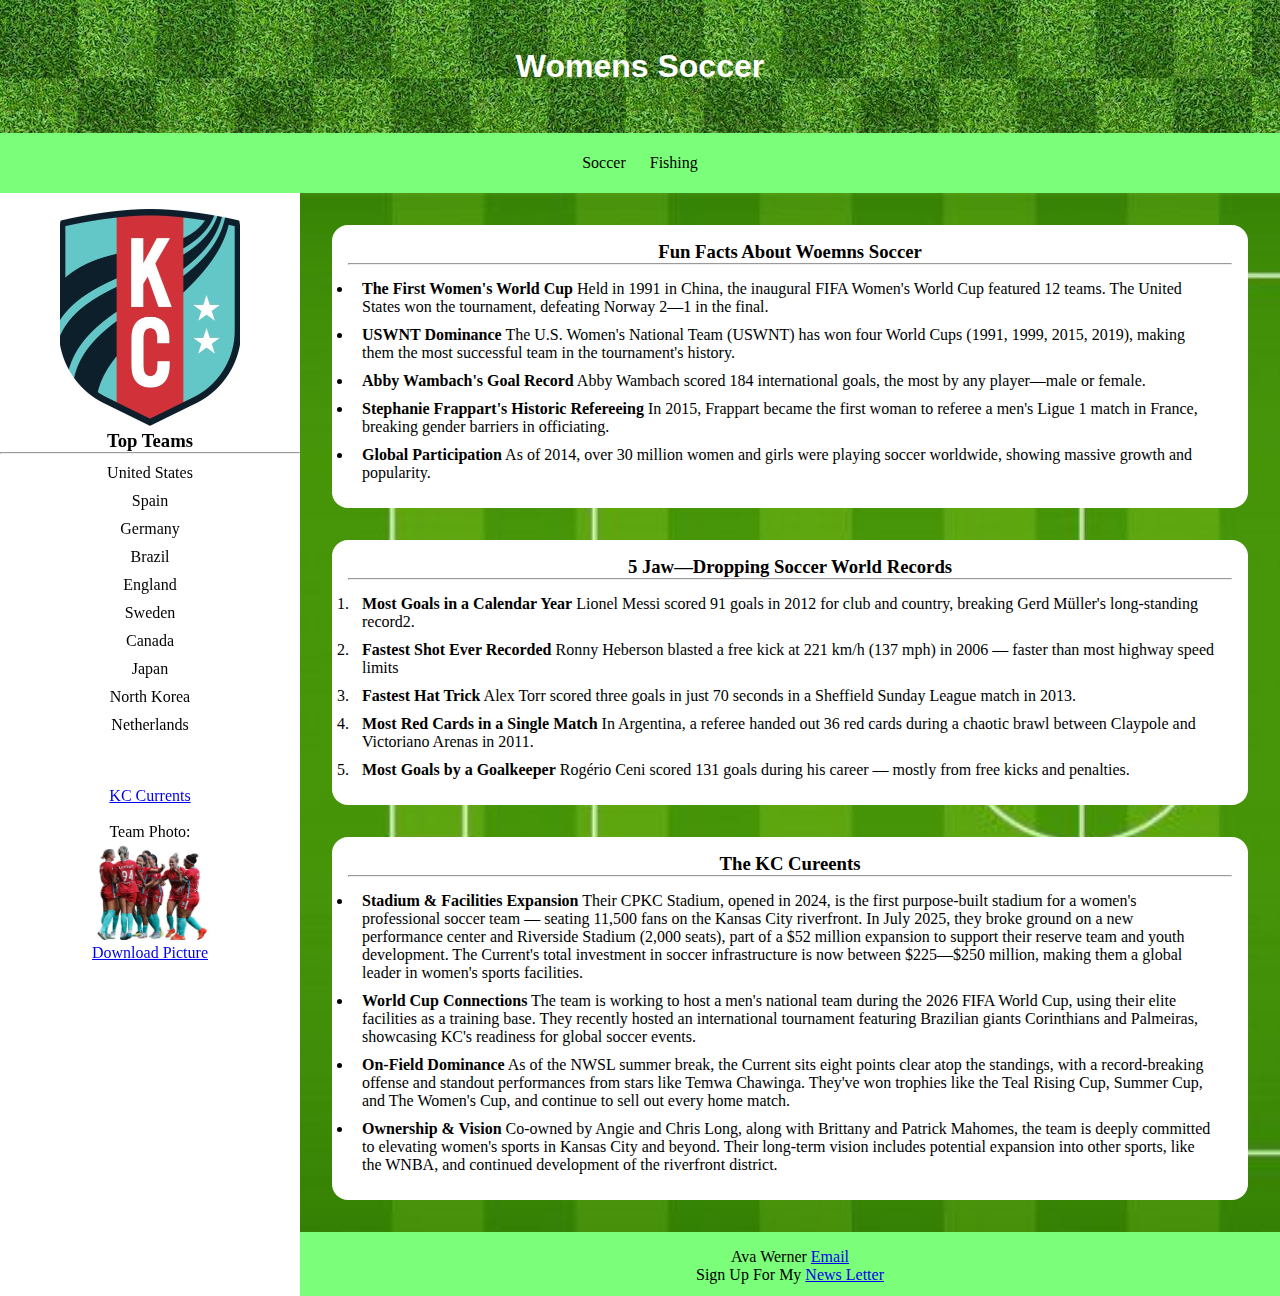
<file: index.html>
<!DOCTYPE html>
<!--Ava Werner 7/18/25-->
<!--Soccer Page-->
<html lang="en">
    <head>
        <meta charset="UTF-8">
        <title>Womens Soccer</title>
        <link rel="stylesheet" href="soccerStyle.css">
        <meta name="viewport" content="width=device-width, initial-scale=1.0">
    </head>
   <body>
    <!--Main head-->
    <header>
        <h1>Womens Soccer</h1>
    </header>
    <!--Nav bar-->
    <nav>
        <ul id="navul">
            <li><a href="index.html">Soccer</a></li>
            <li><a href="fishing.html">Fishing</a></li>
        </ul>
    </nav>
    <!--section on the left--> 
    <aside>
        <img src="soccerKC.jfif" alt="KC Currents" class="img-fluid">
        <h3>Top Teams</h3>
        <hr>
        <ul id="asideList">
            <li>United States</li>
            <li>Spain</li>
            <li>Germany</li>
            <li>Brazil</li>
            <li>England</li>
            <li>Sweden</li>
            <li>Canada</li>
            <li>Japan</li>
            <li>North Korea</li>
            <li>Netherlands</li>
        </ul>
        <section>
            <p>
                <a href="https://www.kansascitycurrent.com/">KC Currents</a>
                <br><br>
                Team Photo: <br>
                <img src="CurrentTeamPhoto.jfif" alt="KC Currents" class="img-fluid" id="Currents"> <br>
                <a href="CurrentTeamPhoto.jfif" download>Download Picture</a>
            </p>
        </section>
    </aside>
    <!--Main section-->
    <main>
       <section id="sec1">
        <h3>Fun Facts About Woemns Soccer</h3>
        <hr>
        <ul>
            <li>
                <b>The First Women's World Cup</b> 
                Held in 1991 in China, the inaugural FIFA Women&apos;s World Cup featured 12 teams.
                The United States won the tournament, defeating Norway 2&mdash;1 in the final.
            </li>
            <li>
                <b>USWNT Dominance</b>
                The U.S. Women&apos;s National Team (USWNT) has won four World Cups 
                (1991, 1999, 2015, 2019), making them the most successful team 
                in the tournament&apos;s history.
            </li>
            <li>
                <b>Abby Wambach&apos;s Goal Record</b>
                Abby Wambach scored 184 international 
                goals, the most by any player—male or female.
            </li>
            <li>
                <b>Stephanie Frappart&apos;s Historic Refereeing</b>
                In 2015, Frappart became the first woman to referee a 
                men&apos;s Ligue 1 match in France, breaking gender barriers 
                in officiating.
            </li>
            <li>
                <b>Global Participation</b>
                As of 2014, over 30 million women and girls were 
                playing soccer worldwide, showing massive growth 
                and popularity.
            </li>
        </ul>
       </section>
       <section id="sec2">
        <h3>5 Jaw&mdash;Dropping Soccer World Records</h3>
        <hr>
        <ol>
            <li>
                <b>Most Goals in a Calendar Year</b>
                Lionel Messi scored 91 goals in 2012 for club and country,
                breaking Gerd Müller&apos;s long-standing record2.
            </li>
            <li>
                <b>Fastest Shot Ever Recorded</b>
                Ronny Heberson blasted a free kick at 221 km/h (137 mph) 
                in 2006 — faster than most highway speed limits
            </li>
            <li>
                <b>Fastest Hat Trick</b>
                Alex Torr scored three goals
                in just 70 seconds in a Sheffield Sunday League match in 2013.
            </li>
            <li>
                <b>Most Red Cards in a Single Match</b>
                In Argentina, a referee handed out 36 red cards during a 
                chaotic brawl between Claypole and Victoriano Arenas in 2011.
            </li>
            <li>
                <b>Most Goals by a Goalkeeper</b>
                Rogério Ceni scored 131 goals during 
                his career — mostly from free kicks and penalties.
            </li>
        </ol>
       </section>
       <section id="sec3">
        <h3>The KC Cureents</h3>
        <hr>
        <ul>
            <li>
                <b>Stadium & Facilities Expansion</b>
                Their CPKC Stadium, opened in 2024, is the first purpose-built 
                stadium for a women&apos;s professional soccer team — seating 11,500 
                fans on the Kansas City riverfront. In July 2025, they broke 
                ground on a new performance center and Riverside Stadium 
                (2,000 seats), part of a $52 million expansion to support their 
                reserve team and youth development. The Current&apos;s total investment 
                in soccer infrastructure is now between $225&mdash;$250 million, making 
                them a global leader in women&apos;s sports facilities.
            </li>
            <li>
                <b>World Cup Connections</b>
                The team is working to host a men&apos;s national team during the 2026 
                FIFA World Cup, using their elite facilities as a training base. 
                They recently hosted an international tournament featuring 
                Brazilian giants Corinthians and Palmeiras, showcasing KC&apos;s 
                readiness for global soccer events.
            </li>
            <li>
                <b>On-Field Dominance</b>
                As of the NWSL summer break, the Current sits eight points clear 
                atop the standings, with a record-breaking offense and standout 
                performances from stars like Temwa Chawinga. They&apos;ve won trophies 
                like the Teal Rising Cup, Summer Cup, and The Women&apos;s Cup, and 
                continue to sell out every home match.
            </li>
            <li>
                <b>Ownership & Vision</b>
                Co-owned by Angie and Chris Long, along with Brittany and Patrick 
                Mahomes, the team is deeply committed to elevating women&apos;s sports 
                in Kansas City and beyond. Their long-term vision includes 
                potential expansion into other sports, like the WNBA, and 
                continued development of the riverfront district.
            </li>
        </ul>
       </section>
    </main>
    <!--footer-->
    <footer>
        <p>Ava Werner <a href="mailto:awerner8@stumail.jccc.edu">Email</a></p>
        <p>Sign Up For My <a href="form.html">News Letter</a></p>
    </footer>
   </body>
</html>
</file>
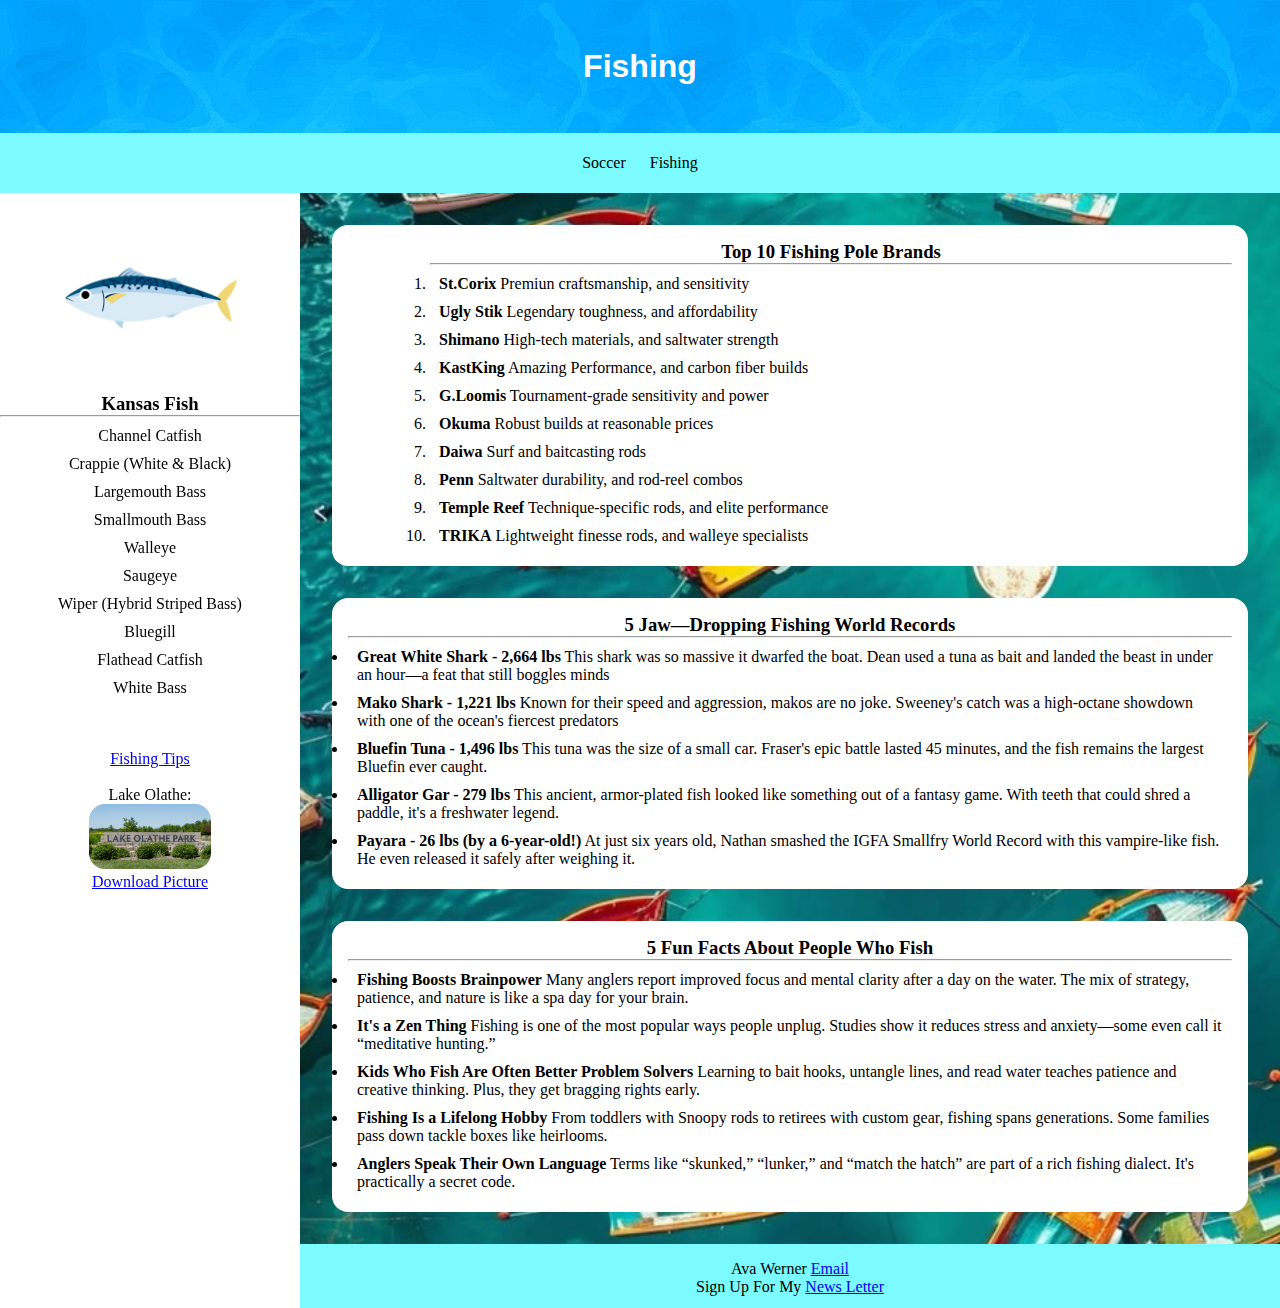
<file: fishing.html>
<!DOCTYPE html>
<!--Ava Werner 7/18/25-->
<!--Fishing Page-->
<html lang="en">
    <head>
        <meta charset="UTF-8">
        <title>Fishing</title>
        <link rel="stylesheet" href="fishingstyles.css">
        <meta name="viewport" content="width=device-width, initial-scale=1.0">
    </head>
   <body>
    <!--Main head-->
    <header>
        <h1>Fishing</h1>
    </header>
    <!--Nav bar-->
    <nav>
        <ul id="navul">
            <li><a href="index.html">Soccer</a></li>
            <li><a href="fishing.html">Fishing</a></li>

        </ul>
    </nav>
    <!--section on the left--> 
    <aside>
        <img src="div2Fish.jfif" alt="Fish" class="img-fluid">
        <h3>Kansas Fish</h3>
        <hr>
        <ul id="asideList">
            <li>Channel Catfish</li>
            <li>Crappie (White &amp; Black)</li>
            <li>Largemouth Bass</li>
            <li>Smallmouth Bass</li>
            <li>Walleye</li>
            <li>Saugeye</li>
            <li>Wiper (Hybrid Striped Bass)</li>
            <li>Bluegill</li>
            <li>Flathead Catfish</li>
            <li>White Bass</li>
        </ul>
        <section>
            <p>
                <a href="https://flyfishfinder.com/state/kansas/">Fishing Tips</a>
                <br><br>
                Lake Olathe: <br>
                <img src="lakeOlathe.png" alt="Lake Olathe" class="img-fluid" id="LakeOlathe"> <br>
               <a href="lakeOlathe.png" download="download">Download Picture</a>
            </p>
        </section>
    </aside>
    <!--Main section-->
    <main>
       <section id="sec1">
        <h3>Top 10 Fishing Pole Brands</h3>
        <hr>
        <ol><!--1-->
            <li><b>St.Corix</b> Premiun craftsmanship, and sensitivity</li>
            <!--2-->
            <li><b>Ugly Stik</b> Legendary toughness, and affordability</li>
            <!--3-->
            <li><b>Shimano</b> High-tech materials, and saltwater strength</li>
            <!--4-->
            <li><b>KastKing</b> Amazing Performance, and carbon fiber builds</li>
            <!--5-->
            <li><b>G.Loomis</b> Tournament-grade sensitivity and power</li>
            <!--6-->
            <li><b>Okuma</b> Robust builds at reasonable prices</li>
            <!--7-->
            <li><b>Daiwa</b> Surf and baitcasting rods</li>
            <!--8-->
            <li><b>Penn</b> Saltwater durability, and rod-reel combos</li>
            <!--9-->
            <li><b>Temple Reef</b> Technique-specific rods, and elite performance</li>
            <li><b>TRIKA</b> Lightweight finesse rods, and walleye specialists</li>
        </ol>
       </section>
       <section id="sec2">
        <h3>5 Jaw&mdash;Dropping Fishing World Records</h3>
        <hr>
        <ul>
            <li>
                <b>Great White Shark - 2,664 lbs</b>
                This shark was so massive it dwarfed the boat. Dean 
                used a tuna as bait and landed the beast in under an 
                hour—a feat that still boggles minds
            </li>
            <li>
                <b>Mako Shark - 1,221 lbs</b>
                Known for their speed and aggression, makos are no joke. 
                Sweeney&apos;s catch was a high-octane showdown with one of 
                the ocean&apos;s fiercest predators
            </li>
            <li>
                <b>Bluefin Tuna - 1,496 lbs</b>
                This tuna was the size of a small car. Fraser&apos;s 
                epic battle lasted 45 minutes, and the fish remains 
                the largest Bluefin ever caught.
            </li>
            <li>
                <b>Alligator Gar - 279 lbs</b>
                This ancient, armor-plated fish looked like something 
                out of a fantasy game. With teeth that could shred a 
                paddle, it&apos;s a freshwater legend.
            </li>
            <li>
                <b>Payara - 26 lbs (by a 6-year-old!)</b>
                At just six years old, Nathan smashed the IGFA Smallfry 
                World Record with this vampire-like fish. He even 
                released it safely after weighing it.
            </li>
        </ul>
       </section>
       <section id="sec3">
        <h3>5 Fun Facts About People Who Fish</h3>
        <hr>
        <ul>
            <!--1-->
            <li>
                <b>Fishing Boosts Brainpower</b>
                Many anglers report improved focus and mental 
                clarity after a day on the water. The mix of 
                strategy, patience, and nature is like a spa 
                day for your brain.
            </li>
            <!--2-->
            <li>
                <b>It&apos;s a Zen Thing</b>
                Fishing is one of the most popular ways people unplug. 
                Studies show it reduces stress and anxiety—some even 
                call it “meditative hunting.”
            </li>
            <!--3-->
            <li>
                <b>Kids Who Fish Are Often Better Problem Solvers</b>
                Learning to bait hooks, untangle lines, and read water 
                teaches patience and creative thinking. Plus, they get 
                 bragging rights early.
            </li>
            <!--4-->
            <li>
                <b>Fishing Is a Lifelong Hobby</b>
                From toddlers with Snoopy rods to retirees with custom gear, 
                fishing spans generations. Some families pass down tackle 
                boxes like heirlooms.
            </li>
            <!--5-->
            <li>
                <b>Anglers Speak Their Own Language</b>
                Terms like “skunked,” “lunker,” and “match the hatch” 
                are part of a rich fishing dialect. It&apos;s practically
                 a secret code.
            </li>
        </ul>
       </section>
    </main>
    <!--footer-->
    <footer>
        <p>Ava Werner <a href="mailto:awerner8@stumail.jccc.edu">Email</a></p>
        <p>Sign Up For My <a href="form.html">News Letter</a></p>
    </footer>
   </body>
</html>
</file>
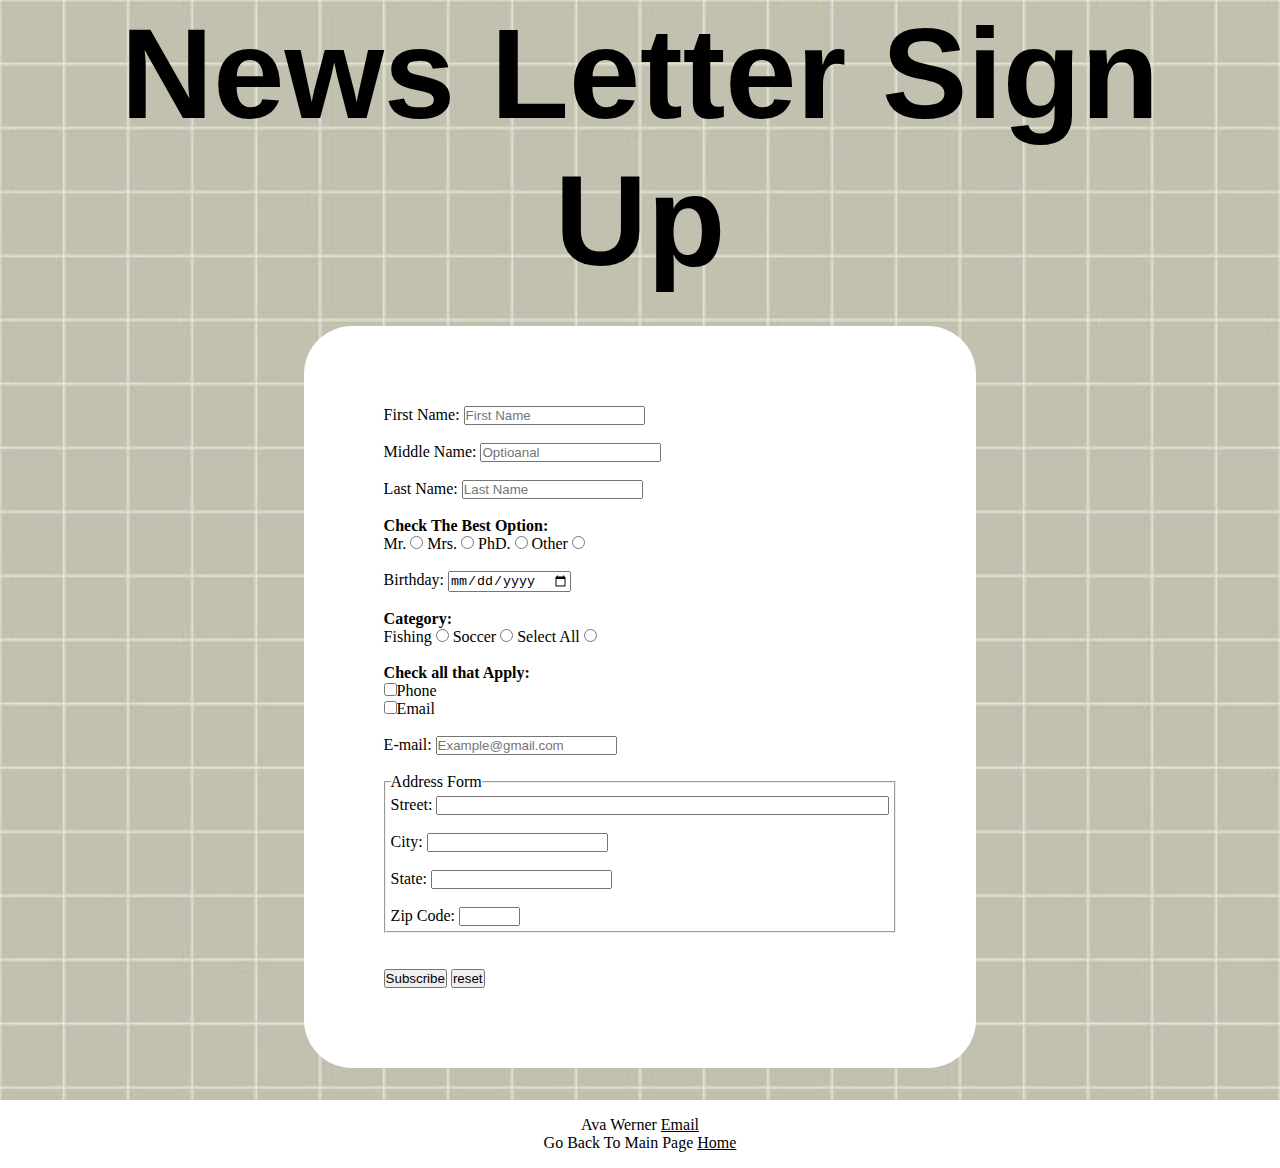
<file: form.html>
<!DOCTYPE html>
<!--Ava Werner 7/18/25-->
<!--News Letter Page-->
<html lang="en">
    <head>
        <title>News Letter</title>
        <meta charset="UTF-8">
        <link rel="stylesheet" href="formstyle.css">
    </head>
    <body>
        <header>
            <h1>News Letter Sign Up</h1>
        </header>
        <main>
            <div class="wrapper">
                <form method="post" action="https://webdevbasics.net/scripts/demo.php">
                    <div id="Name">
                        <!--Fisrt Name Required-->
                        <label for="Fname">First Name:</label>
                        <input type="text" name="First_Name" id="Fname" placeholder="First Name" required><br>
                        <br>
                        <!--Middle Name Optioanal-->
                        <label for="Mname">Middle Name:</label>
                        <input type="text" name="Middle_Name" id="Mname" placeholder="Optioanal"><br>
                        <br>
                        <!--Last Name Required-->
                        <label for="Lname">Last Name:</label>
                        <input type="text" name="Last_Name" id="Lname" placeholder="Last Name" required><br>
                    </div>
                    <br>
                    <div id="Character">
                        <!--First set of radio buttons-->
                        <p><b>Check The Best Option:</b></p>
                        <label for="radio1">Mr.</label>
                        <input type="radio" name="radio" id="radio1" value="Mr.">
                        <label for="radio2">Mrs.</label>
                        <input type="radio" name="radio" id="radio2" value="Mrs.">
                        <label for="radio3">PhD.</label>
                        <input type="radio" name="radio" id="radio3" value="PhD.">
                        <label for="radio4">Other</label>
                        <input type="radio" name="radio" id="radio4" value="Other">
                    </div>
                    <br>
                    <div id="Birthday">
                        <!--Birthday controls-->
                        <label for="Bday">Birthday:</label>
                        <input type="date" name="Bday" id="Bday">
                    </div>
                    <br>
                    <div id="NewsCategory">
                        <!--Second set of radio buttons-->
                        <p><b>Category:</b></p>
                        <label for="cat2radio3">Fishing</label>
                        <input type="radio" name="radio2" id="cat2radio3" value="Fishing">
                        <label for="cat2radio4">Soccer</label>
                        <input type="radio" name="radio2" id="cat2radio4" value="Soccer">
                        <label for="cat2radio5">Select All</label>
                        <input type="radio" name="radio2" id="cat2radio5" value="Seclect All">
                    </div>
                    <br>
                    <h4>Check all that Apply:</h4>
                    <!--Email and Phone controls-->
                    <input type="checkbox" name="Phone" id="chbox1" value="yes">Phone <br>
                    <input type="checkbox" name="Email" id="chbox2" value="yes">Email <br>
                    <br>
                    <div id="E-mail">
                        <!--Email input controls-->
                        <label for="Email">E-mail:</label>
                        <input type="email" name="Email" id="Email" placeholder="Example@gmail.com" required>
                    </div>
                    <br>
                    <div id="adress">
                        <fieldset>
                            <!--Address input controls-->
                            <legend>Address Form</legend>
                            <label for="street">Street:</label>
                            <input type="text" name="street" id="street" size="54"><br>
                            <br>
                            <label for="city">City:</label>
                            <input type="text" name="city" id="city"><br>
                            <br>
                            <label for="state">State:</label>
                            <input type="text" name="state" id="state"><br>
                            <br>
                            <label for="zipcode">Zip Code:</label>
                            <input type="text" name="zipcode" id="zipcode" size="5"><br>
                        </fieldset><br><br>
                    </div>
                    <div id="Buttons">
                        <!--Reset and subscribe buttons-->
                        <input type="submit" name="sudmite" id="subscribe" value="Subscribe">
                        <input type="reset" name="reset" id="reset" value="reset">
                    </div>
                </form>
            </div>
        </main>
        <!--Footer-->
        <footer>
            <p>Ava Werner <a href="mailto:awerner8@stumail.jccc.edu">Email</a></p>
            <p>Go Back To Main Page <a href="index.html">Home</a></p>
        </footer>
    </body>
</html>
</file>
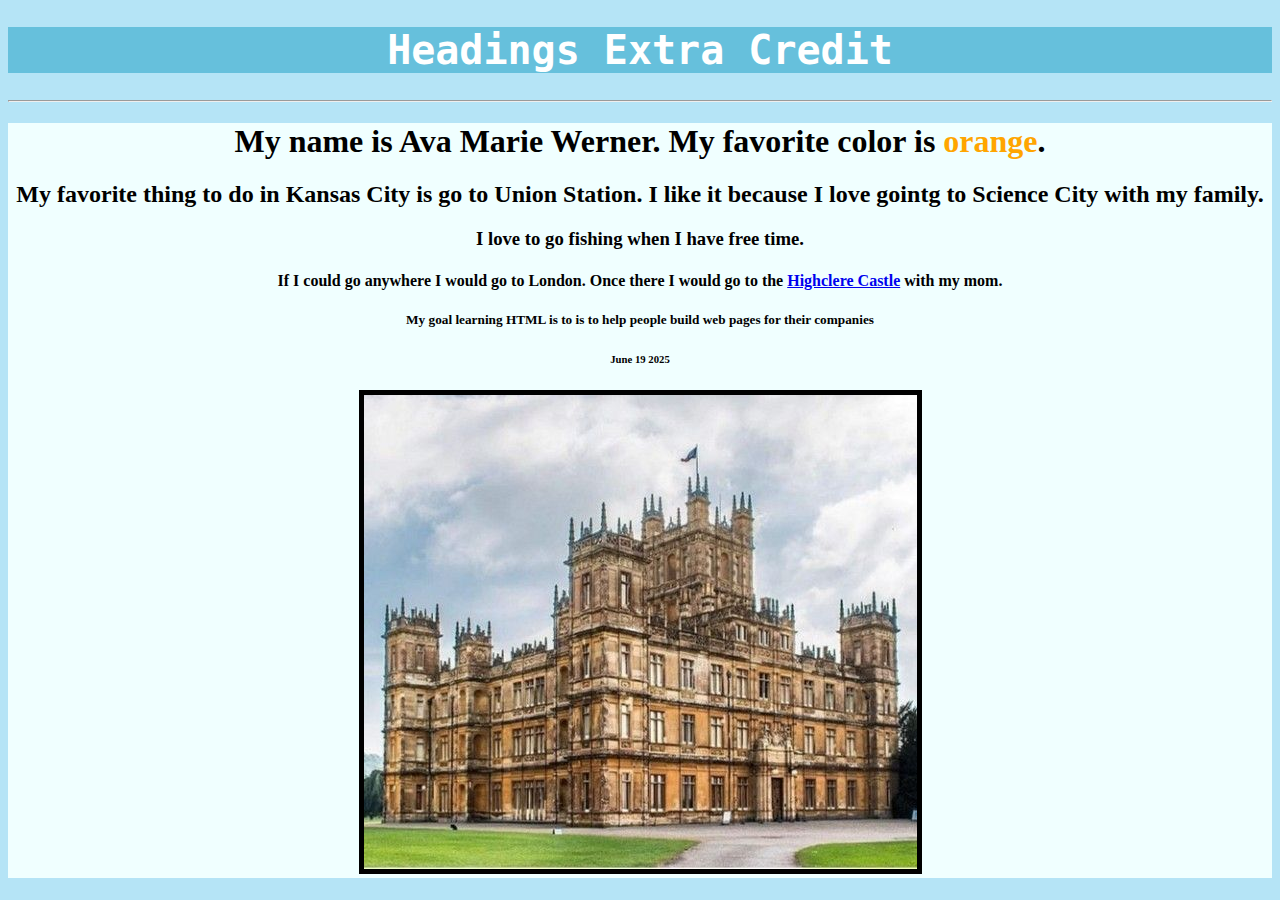
<file: headings.html>
<!DOCTYPE html>
<!--Ava Werner 6/18/2025-->
<html lang="en">
    <head>
        <title>Headings</title>
        <meta charset="utf-8">
    </head>
    <style>
        body{
            background-color: #b5e4f6;
        }
        main{
            background-color: azure;
            text-align: center;
            
        }
        #color{
            color: orange;
        }
        #highclere{
            font-family:'Franklin Gothic Medium', 'Arial Narrow', Arial, sans-serif;
            text-decoration: underline;
        }
        header{
            color: white;
            text-align: center;
            background-color: #66c0dc;
            font-family: monospace;
            font-size: x-large;
        }
        img{
            border: 5px;
            border-color: black;
            border-style: solid;
        }
        text{
            background-color: #fff
        }
    </style>
    <body>
        <header><h1>Headings Extra Credit</h1></header>
        <hr>
        <main>
            <p>
                <h1 class="text">My name is Ava Marie Werner. My favorite color is <b id="color">orange</b>.</h1>
                <h2 class="text">My favorite thing to do in Kansas City is go to Union Station. I like it because I love gointg to Science City with my family.</h2>
                <h3 class="text">I love to go fishing when I have free time.</h3>
                <h4 class="text">If I could go anywhere I would go to London. Once there I would go to the <a class="link" href="https://en.wikipedia.org/wiki/Highclere_Castle">Highclere Castle</a> with my mom.</h4>
                <h5 class="text">My goal learning HTML is to is to help people build web pages for their companies</h5>
                <h6 class="text">June 19 2025</h6>
                <img class="img" src="highclere.jfif" alt="Highclere Castle">
            </p>

        </main>
    </body>
    <footer>

    </footer>
</html>
</file>
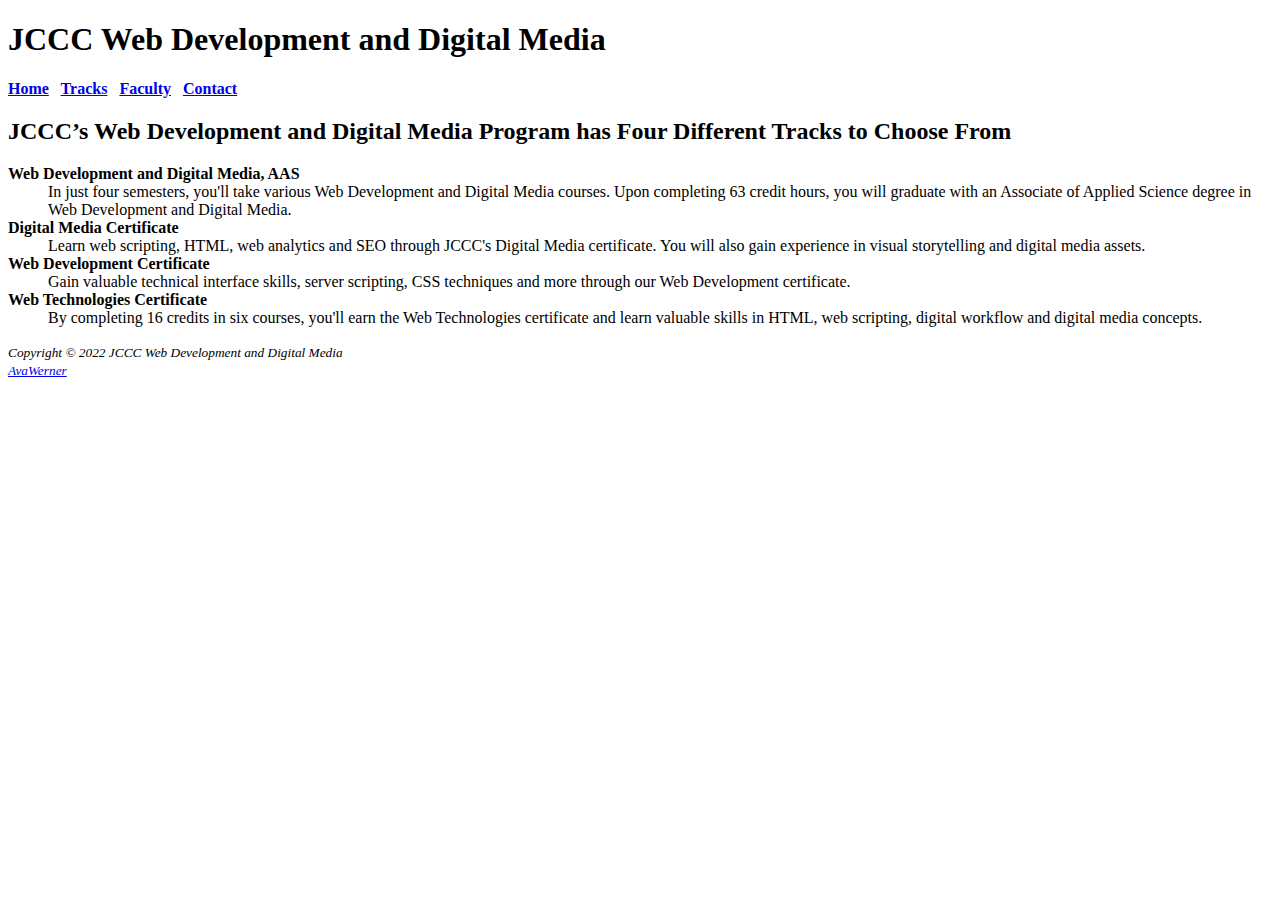
<file: tracks.html>
<!DOCTYPE html>
<html lang="en">
    <head>
        <title>JCCC Web Development and Digital Media</title>
        <meta charset="utf-8">
    </head>
    <body>
        <main>
            <h1>JCCC Web Development and Digital Media</h1>
            <!--Link Trees-->
            <nav>
                <b>
                    <a href="index.html">Home</a> &nbsp;
                    <a href="tracks.html">Tracks</a> &nbsp;
                    <a href="faculty.html>">Faculty</a> &nbsp;
                    <a href="contact.html">Contact</a> &nbsp;
                </b>
            </nav>
            <!--Main Content Area-->
            <h2>JCCC’s Web Development and Digital Media Program has Four Different Tracks to Choose From</h2>
            <!--Lists-->
            <p>
                <dl>
                    <!--1-->
                    <dt><strong>Web Development and Digital Media, AAS</strong></dt>
                    <dd>
                        In just four semesters, you'll take various Web Development and Digital Media courses. 
                        Upon completing 63 credit hours, you will graduate with an Associate of Applied Science 
                        degree in Web Development and Digital Media.
                    </dd>
                    <!--2-->
                    <dt><strong>Digital Media Certificate</strong></dt>
                    <dd>
                        Learn web scripting, HTML, web analytics and SEO through JCCC's Digital Media certificate. 
                        You will also gain experience in visual storytelling and digital media assets.
                    </dd>
                    <!--3-->
                    <dt><strong>Web Development Certificate</strong></dt>
                    <dd>
                        Gain valuable technical interface skills, server scripting, CSS techniques 
                        and more through our Web Development certificate.
                    </dd>
                    <!--4-->
                    <dt><strong>Web Technologies Certificate</strong></dt>
                    <dd>
                        By completing 16 credits in six courses, you'll earn the Web Technologies certificate 
                        and learn valuable skills in HTML, web scripting, digital workflow and digital media concepts.
                    </dd>
                </dl>
            </p>    
        </main>
        <footer>
            <p>
                <small><i>Copyright &copy; 2022 JCCC Web Development and Digital Media</i></small><br>
                <small><em><a href="mailto:awerner8@stumail.jccc.edu">AvaWerner</a></em></small>
            </p>
           
            

        </footer>
    </body>
</html>
</file>
<file: soccerStyle.css>
/*Style Sheet for soccer page*/
/*Ava Werner 7/18/25*/

* {
    margin: 0;
    padding: 0;
}
body {
    min-height: 100vh;
    display: grid;
    grid-template-columns: 300px 1fr;
    grid-template-rows: auto auto 1fr 4rem;
    grid-template-areas: 
    "header header"
    "nav nav"
    "aside main"
    "aside footer"
    ;
}
/*main head controls*/
header {
    color: white;
    font-family: sans-serif;
    background-image: url(soccerBg2.jfif);
    text-align: center;
    background-color: brown;
    grid-area: header;
    padding: 3rem;
}
/*Navigation Controls*/
nav {
    display: flex;
    justify-content: center;
    top: 0;
    position: sticky;
    background-color: rgb(123, 255, 123);
    grid-area: nav;
    padding: 1rem;
}
nav a {
    padding: 3px;
    color: black;
    text-decoration: none;
}
a:hover {
    border: 2px solid black;
}
nav ul li {
    list-style-type: none;
    float: left;
    padding: 5px 9px;
}
/*Main body controls*/
section {
    margin: 2rem;
    padding: 1rem;
    background-color: white;
    border-radius: 1rem;
}
h3 {
    text-align: center;
}
hr {
    margin-bottom: 5px;
}
li {
    padding: 5px 9px;
}
#sec1 ul, #sec3 ul {
    padding: 5px;
}
#sec2 ol {
    padding: 5px;
}
aside {
    padding-top: 1rem;
    text-align: center;
    height: calc(100vh - 105px);
    top: 88px;
    align-self: start;
    position: sticky;
    background-color: white;
    grid-area: aside;
}
.img-fluid {
    border-radius: 1rem;
    width: 60%;
    height: auto;
}
main {
    background-image: url(SoccerBG.jfif);
    background-repeat: no-repeat;
    background-size: cover;
    grid-area: main;
}
h2 {
    text-align: center;
}
/*Footer controls*/
footer {
    padding-top: 1rem;
    color: black;
    text-align: center;
    background-color: rgb(123, 255, 123);
    grid-area: footer;
}


/*Small Screen controls*/

@media(max-width: 800px) {
    body {
    min-height: 100vh;
    display: grid;
    grid-template-columns: 15vh 1fr;
    grid-template-rows: auto auto 1fr 4rem ;
    grid-template-areas: 
    "header"
    "nav"
    "aside main"
    "footer"
    ;
    }
    body {
        background-size: cover;
    }
    #Currents {
        width: 9vh;
        height: auto;
    }
}
</file>
<file: fishingstyles.css>
/*Style Sheet for fishing page*/
/*Ava Werner 7/18/25*/

* {
    margin: 0;
    padding: 0;
}
body {
    min-height: 100vh;
    display: grid;
    grid-template-columns: 300px 1fr;
    grid-template-rows: auto auto 1fr 4rem;
    grid-template-areas: 
    "header header"
    "nav nav"
    "aside main"
    "aside footer"
    ;
}
/*Main head controls*/
header {
    color: white;
    font-family: sans-serif;
    background-image: url(headBG.jfif);
    text-align: center;
    grid-area: header;
    padding: 3rem;
}
/*Navigation controls*/
nav {
    display: flex;
    justify-content: center;
    top: 0;
    position: sticky;
    background-color: rgb(123, 251, 255);
    grid-area: nav;
    padding: 1rem;
}
nav a {
    padding: 3px;
    color: black;
    text-decoration: none;
}
a:hover {
    border: 2px solid black;
}
nav ul li {
    list-style-type: none;
    float: left;
    padding: 5px 9px;
}
/*Main body controls*/
section {
    margin: 2rem;
    padding: 1rem;
    background-color: white;
    border-radius: 1rem;
}
h3 {
    text-align: center;
}
hr {
    margin-bottom: 5px;
}
li {
    padding: 5px 9px;
}
#sec1 {
    padding-left:10%;
}
aside {
    padding-top: 1rem;
    text-align: center;
    height: calc(100vh - 105px);
    top: 88px;
    align-self: start;
    position: sticky;
    background-color: white;
    grid-area: aside;
}
.img-fluid {
    border-radius: 1rem;
    width: 60%;
    height: auto;
}
main {
    background-image: url(fishingBG.jfif);
    background-repeat: no-repeat;
    background-size: cover;
    grid-area: main;
}
h2 {
    text-align: center;
}
/*Footer controls*/
footer {
    padding-top: 1rem;
    color: black;
    text-align: center;
    background-color: rgb(123, 251, 255);
    grid-area: footer;
}



/*small screen controls*/
@media(max-width: 800px) {
    body {
    min-height: 100vh;
    display: grid;
    grid-template-columns: 15vh 1fr;
    grid-template-rows: auto auto 1fr 4rem ;
    grid-template-areas: 
    "header"
    "nav"
    "aside main"
    "footer"
    ;
    }
    body {
        background-size: cover;
    }
}
</file>
<file: formstyle.css>
/*Style sheet for form Page*/
/*Ava Werner 7/18/25*/
/*Wrapper Controls*/
* {
    margin: 0;
    padding: 0;
}
.wrapper {
    display: flex;
    justify-content: center;
    align-items: center;
}
/*Head Controls*/
header {
    text-align: center;
    background-color: transparent;
    color: black;
    padding: 2rem;
    font-family: Arial ;
    font-size: 4rem;
    padding-top:0rem;
}
h1 {
    text-align: center;
}
/*Main Controls*/
body {
    background: url(formBG.jfif);
    background-size: 100%;
    background-repeat: no-repeat;
}
form {
    border-radius: 3rem;
    height: fit-content;
    width: fit-content;
    padding: 5rem;
    text-align: left;
    background-color: white;
}
/*Adress controls*/
#adress fieldset {
    padding: 5px;
}
/*Footer controls*/
footer {
    text-align: center;
    padding: 1rem;
    margin-top: 2rem;
    background-color: white;
}
footer a {
    color: black;
}
a:hover {
    border: 3px solid black;
}

/*This is the small screen controls*/
@media(max-width: 800px) {
     
    body {
        background-size: cover;
    }
    h1 {
        font-size: smaller;
    }
    form {
        margin: 3%;
        padding: 5%;
    }
}
</file>
